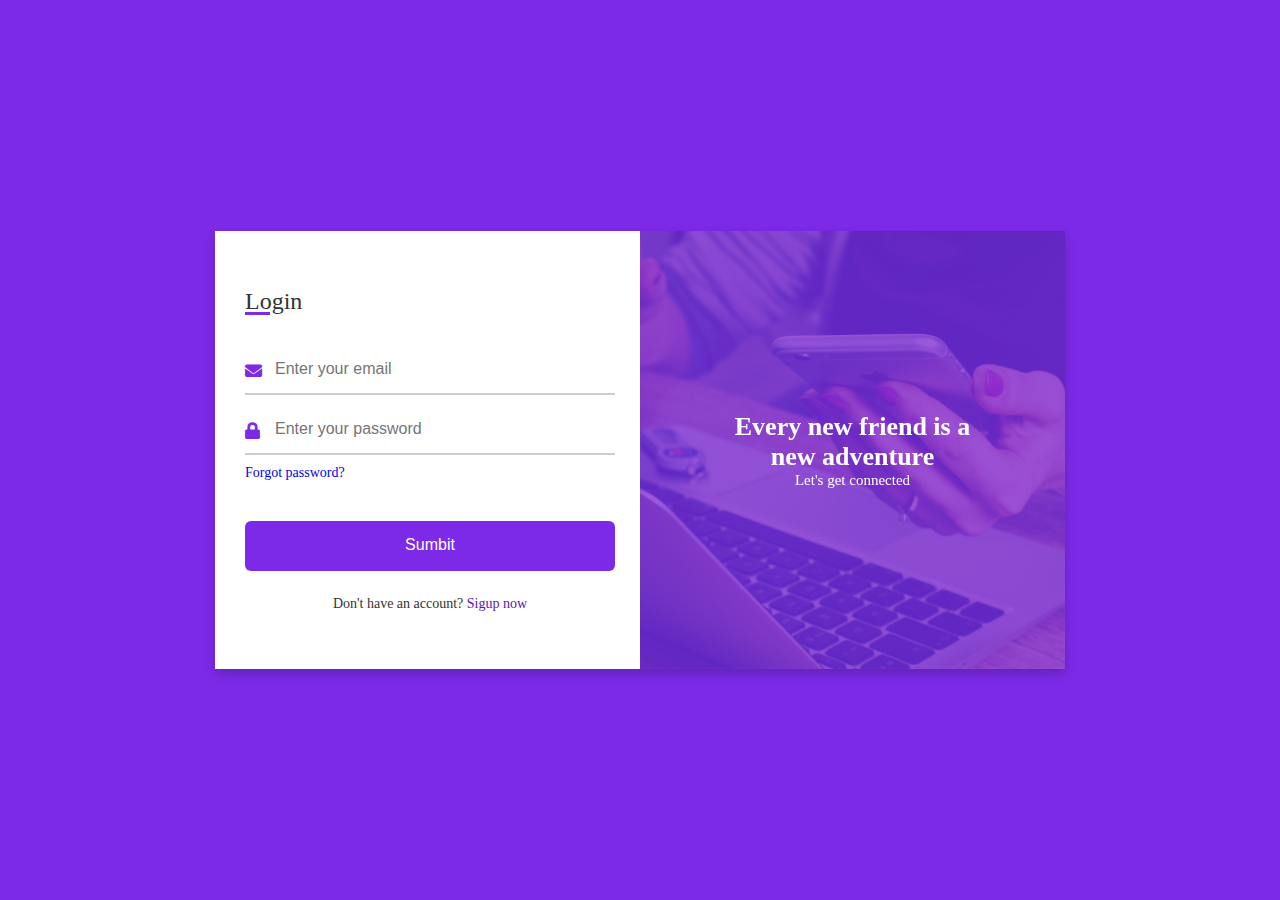
<file: ResponsiveLoginAndRegistration/index.html>
<!DOCTYPE html>
<!-- Coding by CodingLab | www.youtube.com/codinglabyt -->
<html lang="en" dir="ltr">
  <head>
    <meta charset="UTF-8">
    <!--<title> Login and Registration Form in HTML & CSS | CodingLab </title>-->
    <link rel="stylesheet" href="style.css">
    <!-- Fontawesome CDN Link -->
    <link rel="stylesheet" href="https://cdnjs.cloudflare.com/ajax/libs/font-awesome/5.15.3/css/all.min.css">
    <meta name="viewport" content="width=device-width, initial-scale=1.0">
   </head>
<body>
  <div class="container">
    <input type="checkbox" id="flip">
    <div class="cover">
      <div class="front">
        <img src="img/frontImg.jpg" alt="">
        <div class="text">
          <span class="text-1">Every new friend is a <br> new adventure</span>
          <span class="text-2">Let's get connected</span>
        </div>
      </div>
      <div class="back">
        <img class="backImg" src="img/backImg.jpg" alt="">
        <div class="text">
          <span class="text-1">Complete miles of journey <br> with one step</span>
          <span class="text-2">Let's get started</span>
        </div>
      </div>
    </div>
    <form action="#">
      <div class="form-content">
        <div class="login-form">
          <div class="title">Login</div>
          <div class="input-boxes">
            <div class="input-box">
              <i class="fas fa-envelope"></i>
              <input type="text" placeholder="Enter your email" required>
            </div>
            <div class="input-box">
              <i class="fas fa-lock"></i>
              <input type="password" placeholder="Enter your password" required>
            </div>
            <div class="text"><a href="#">Forgot password?</a></div>
            <div class="button input-box">
              <input type="submit" value="Sumbit">
            </div>
            <div class="text sign-up-text">Don't have an account? <label for="flip">Sigup now</label></div>
          </div>
        </div>
        <div class="signup-form">
          <div class="title">Signup</div>
          <div class="input-boxes">
            <div class="input-box">
              <i class="fas fa-user"></i>
              <input type="text" placeholder="Enter your name" required>
            </div>
            <div class="input-box">
              <i class="fas fa-envelope"></i>
              <input type="text" placeholder="Enter your email" required>
            </div>
            <div class="input-box">
              <i class="fas fa-lock"></i>
              <input type="password" placeholder="Enter your password" required>
            </div>
            <div class="button input-box">
              <input type="submit" value="Sumbit">
            </div>
            <div class="text sign-up-text">Already have an account? <label for="flip">Login now</label></div>
          </div>
        </div>
      </div>
    </form>
  </div>
</body>
</html>
</file>
<file: ResponsiveLoginAndRegistration/style.css>
/* Google Font Link */
@import url('https://fonts.googleapis.com/css2?family=Poppins:wght@200;300;400;500;600;700&display=swap');

* {
  margin: 0;
  padding: 0;
  box-sizing: border-box;
  font-family: 'Poppins' sans-serif;
}

body {
  min-height: 100vh;
  display: flex;
  align-items: center;
  justify-content: center;
  background: #7d2ae8;
  padding: 30px;
}

.container {
  position: relative;
  max-width: 850px;
  width: 100%;
  background: #fff;
  padding: 40px 30px;
  box-shadow: 0 5px 10px rgba(0, 0, 0, 0.2);
  perspective: 2700px;
}

.container .cover {
  position: absolute;
  top: 0;
  left: 50%;
  height: 100%;
  width: 50%;
  z-index: 98;
  transition: all 1s ease;
  transform-origin: left;
  transform-style: preserve-3d;
}

.container .cover::before {
  content: '';
  position: absolute;
  height: 100%;
  width: 100%;
  background: #7d2ae8;
  opacity: 0.5;
  z-index: 100;
}

.container .cover::after {
  content: '';
  position: absolute;
  height: 100%;
  width: 100%;
  background: #7d2ae8;
  opacity: 0.5;
  z-index: 100;
  transform: rotateY(180deg);
}

.container #flip:checked ~ .cover {
  transform: rotateY(-180deg);
}

.container .cover img {
  position: absolute;
  height: 100%;
  width: 100%;
  object-fit: cover;
  z-index: 12;
  backface-visibility: hidden;
}

.container .cover .back .backImg {
  transform: rotateY(180deg);
  transform: rotateY(180deg);
}

.container .cover .text {
  position: absolute;
  z-index: 111;
  height: 100%;
  width: 100%;
  display: flex;
  flex-direction: column;
  align-items: center;
  justify-content: center;
}

.cover .text .text-1,
.cover .text .text-2 {
  font-size: 26px;
  font-weight: 600;
  color: #fff;
  text-align: center;
  backface-visibility: hidden;
}

.cover .back .text .text-1,
.cover .back .text .text-2 {
  transform: rotateY(180deg);
}

.cover .text .text-2 {
  font-size: 15px;
  font-weight: 500;
}

.container form {
  height: 100%;
  width: 100%;
  background: #fff;
}

.container .form-content {
  display: flex;
  align-items: center;
  justify-content: space-between;
}

.form-content .login-form,
.form-content .signup-form {
  width: calc(100% / 2 - 25px);
}

form .form-content .title {
  position: relative;
  font-size: 24px;
  font-weight: 500;
  color: #333;
}

form .form-content .title:before {
  content: '';
  position: absolute;
  left: 0;
  bottom: 0;
  height: 3px;
  width: 25px;
  background: #7d2ae8;
}

form .signup-form .title:before {
  width: 20px;
}

form .form-content .input-boxes {
  margin-top: 30px;
}

form .form-content .input-box {
  display: flex;
  align-items: center;
  height: 50px;
  width: 100%;
  margin: 10px 0;
  position: relative;
}

.form-content .input-box input {
  height: 100%;
  width: 100%;
  outline: none;
  border: none;
  padding: 0 30px;
  font-size: 16px;
  font-weight: 500;
  border-bottom: 2px solid rgba(0, 0, 0, 0.2);
  transition: all 0.3s ease;
}

.form-content .input-box input:focus,
.form-content .input-box input:valid {
  border-color: #7d2ae8;
}

.form-content .input-box i {
  position: absolute;
  color: #7d2ae8;
  font-size: 17px;
}

form .form-content .text {
  font-size: 14px;
  font-weight: 500;
  color: #333;
}

form .form-content .text a {
  text-decoration: none;
}

form .form-content .text a:hover {
  text-decoration: underline;
}

form .form-content .button {
  color: #fff;
  margin-top: 40px;
}

form .form-content .button input {
  color: #fff;
  background: #7d2ae8;
  border-radius: 6px;
  padding: 0;
  cursor: pointer;
  transition: all 0.4s ease;
}

form .form-content .button input:hover {
  background: #5b13b9;
}

form .form-content label {
  color: #5b13b9;
  cursor: pointer;
}

form .form-content label:hover {
  text-decoration: underline;
}

form .form-content .login-text,
form .form-content .sign-up-text {
  text-align: center;
  margin-top: 25px;
}

.container #flip {
  display: none;
}

@media (max-width: 730px) {
  .container .cover {
    display: none;
  }
  .form-content .login-form,
  .form-content .signup-form {
    width: 100%;
  }
  .form-content .signup-form {
    display: none;
  }
  .container #flip:checked ~ form .signup-form {
    display: block;
  }
  .container #flip:checked ~ form .login-form {
    display: none;
  }
}
</file>
